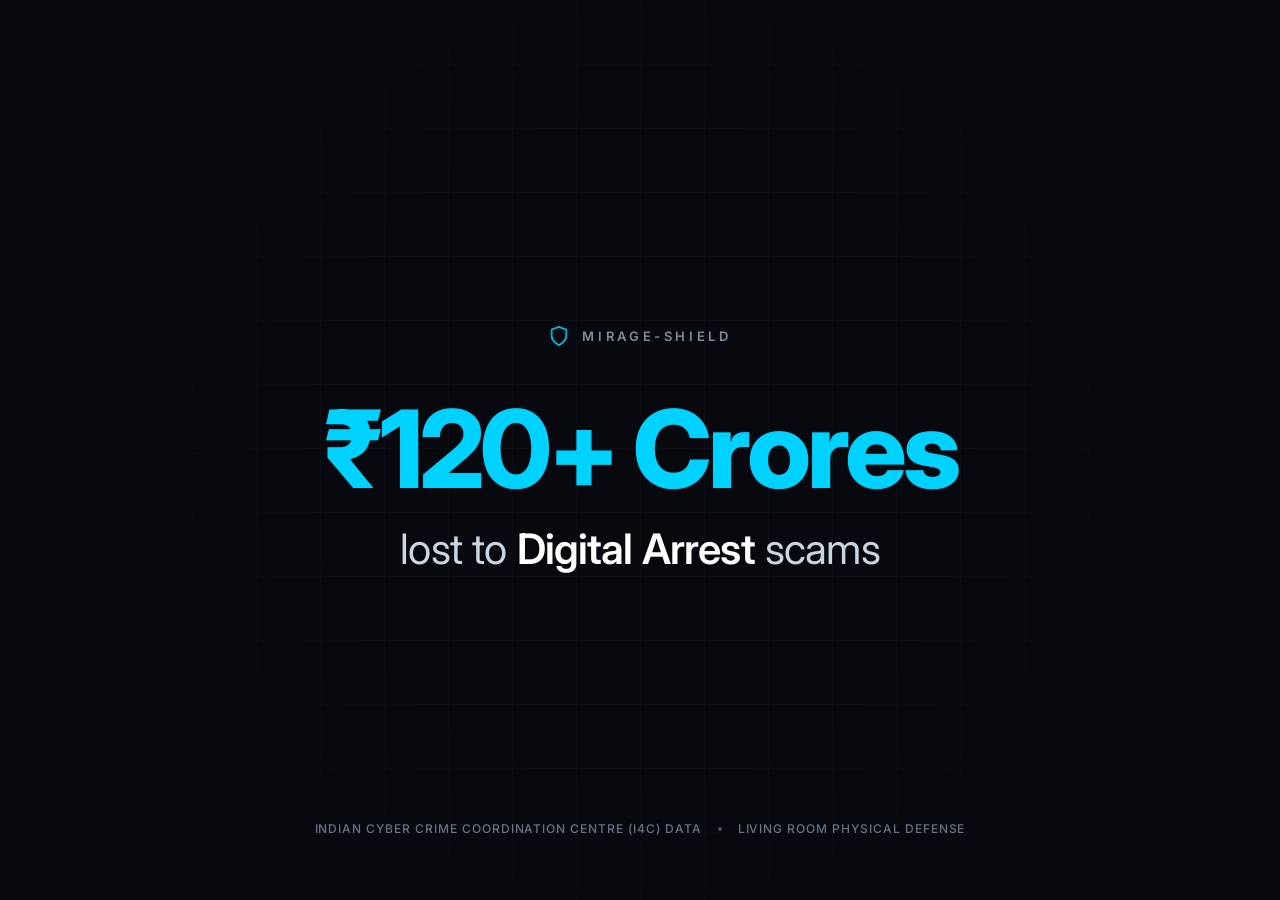
<file: web_console/static/title.html>
<!DOCTYPE html>
<html lang="en">
<head>
  <meta charset="UTF-8">
  <meta name="viewport" content="width=device-width, initial-scale=1.0">
  <title>MIRAGE-SHIELD | Opening Hook</title>
  <link rel="preconnect" href="https://fonts.googleapis.com">
  <link rel="preconnect" href="https://fonts.gstatic.com" crossorigin>
  <link href="https://fonts.googleapis.com/css2?family=Inter:wght@300;400;500;600;700;800;900&display=swap" rel="stylesheet">
  <style>
    * {
      margin: 0;
      padding: 0;
      box-sizing: border-box;
    }

    body {
      width: 100vw;
      height: 100vh;
      overflow: hidden;
      background-color: #07090e;
      color: #f1f5f9;
      font-family: 'Inter', -apple-system, BlinkMacSystemFont, sans-serif;
      display: flex;
      align-items: center;
      justify-content: center;
      position: relative;
      user-select: none;
    }

    /* Faint architectural background grid */
    .grid-backdrop {
      position: absolute;
      inset: 0;
      background-image: 
        linear-gradient(rgba(255, 255, 255, 0.025) 1px, transparent 1px),
        linear-gradient(90deg, rgba(255, 255, 255, 0.025) 1px, transparent 1px);
      background-size: 64px 64px;
      pointer-events: none;
      mask-image: radial-gradient(circle at center, black 40%, transparent 80%);
      -webkit-mask-image: radial-gradient(circle at center, black 40%, transparent 80%);
    }

    /* Fixed 1920x1080 stage */
    .title-stage {
      width: 1920px;
      height: 1080px;
      max-width: 100vw;
      max-height: 100vh;
      display: flex;
      flex-direction: column;
      align-items: center;
      justify-content: center;
      padding: 80px;
      position: relative;
      z-index: 10;
      animation: slowFadeIn 1.8s cubic-bezier(0.16, 1, 0.3, 1) forwards;
    }

    @keyframes slowFadeIn {
      0% {
        opacity: 0;
        transform: translateY(8px);
      }
      100% {
        opacity: 1;
        transform: translateY(0);
      }
    }

    /* Brand Header: SVG Shield + Wordmark */
    .brand-mark-group {
      display: flex;
      align-items: center;
      gap: 12px;
      margin-bottom: 48px;
      opacity: 0.85;
    }

    .shield-icon {
      width: 22px;
      height: 22px;
      stroke: #00d2ff;
      fill: none;
      stroke-width: 2;
      stroke-linecap: round;
      stroke-linejoin: round;
    }

    .wordmark {
      font-size: 13px;
      font-weight: 600;
      letter-spacing: 0.28em;
      color: #94a3b8;
      text-transform: uppercase;
    }

    /* Core Hero Hook Typography */
    .hero-stat-block {
      text-align: center;
      display: flex;
      flex-direction: column;
      align-items: center;
      gap: 20px;
    }

    .hero-number {
      font-size: 108px;
      font-weight: 800;
      letter-spacing: -0.04em;
      line-height: 1;
      color: #00d2ff;
    }

    .hero-label {
      font-size: 42px;
      font-weight: 400;
      color: #cbd5e1;
      letter-spacing: -0.02em;
      max-width: 900px;
      line-height: 1.25;
    }

    .hero-label strong {
      font-weight: 600;
      color: #ffffff;
    }

    /* Minimal Footnote Context */
    .source-meta {
      position: absolute;
      bottom: 64px;
      display: flex;
      align-items: center;
      gap: 16px;
      font-size: 12px;
      color: #64748b;
      letter-spacing: 0.08em;
      text-transform: uppercase;
      font-weight: 500;
    }

    .source-dot {
      width: 4px;
      height: 4px;
      border-radius: 50%;
      background: #475569;
    }
  </style>
</head>
<body>
  <div class="grid-backdrop"></div>

  <main class="title-stage">
    <!-- Brand Mark Above -->
    <div class="brand-mark-group">
      <svg class="shield-icon" viewBox="0 0 24 24">
        <path d="M12 22s8-4 8-10V5l-8-3-8 3v7c0 6 8 10 8 10z"/>
      </svg>
      <span class="wordmark">MIRAGE-SHIELD</span>
    </div>

    <!-- Hero Stat -->
    <div class="hero-stat-block">
      <div class="hero-number">₹120+ Crores</div>
      <h1 class="hero-label">lost to <strong>Digital Arrest</strong> scams</h1>
    </div>

    <!-- Subtle Context Meta -->
    <footer class="source-meta">
      <span>Indian Cyber Crime Coordination Centre (I4C) Data</span>
      <span class="source-dot"></span>
      <span>Living Room Physical Defense</span>
    </footer>
  </main>
</body>
</html>
</file>
